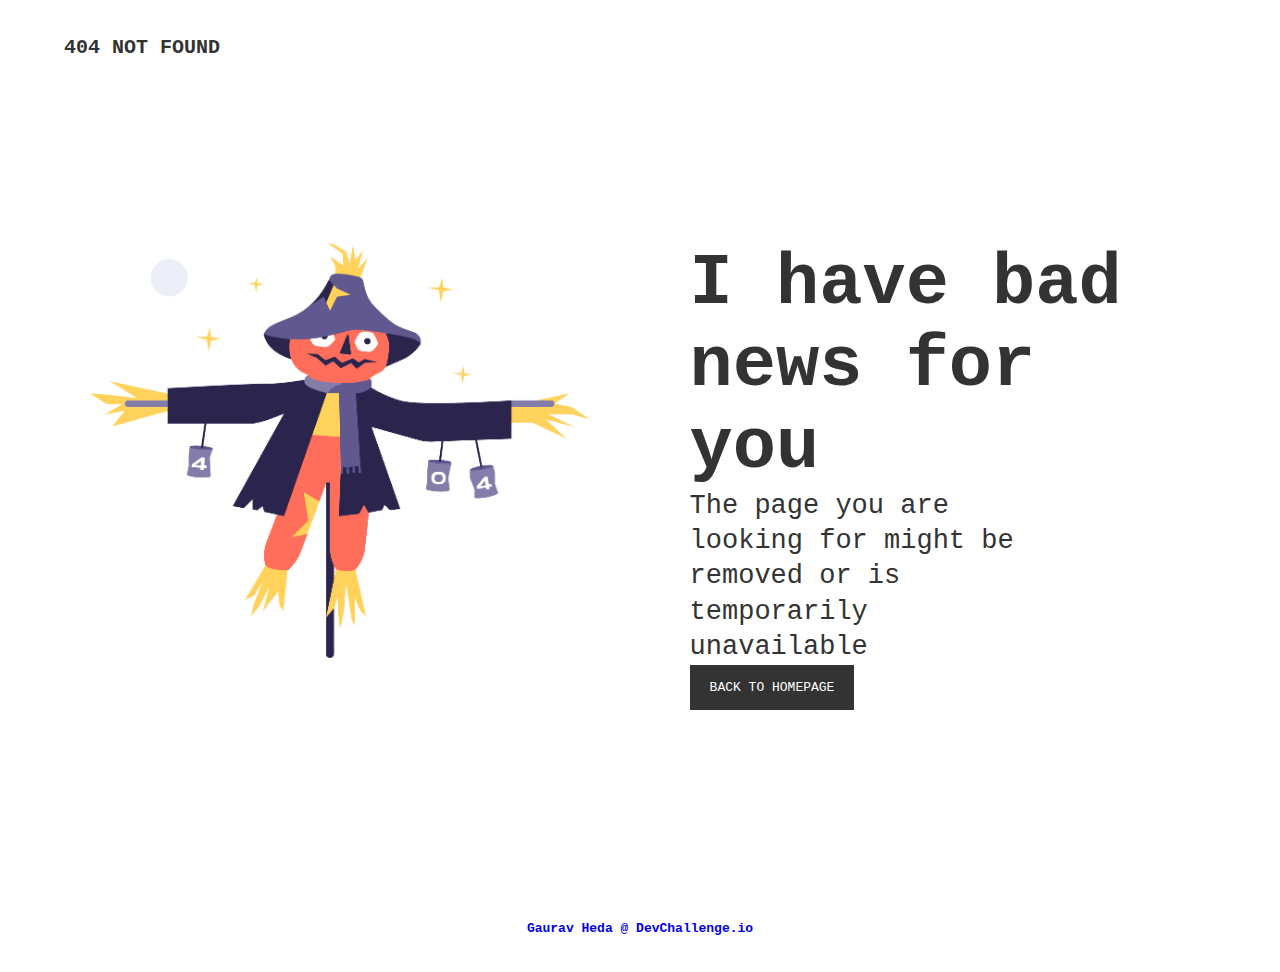
<file: index.html>
<!DOCTYPE html>
<html lang="en">
<head>
	<meta charset="UTF-8">
	<meta name="viewport" content="width=device-width, initial-scale=1.0">
	<title>404 not found</title>
	<link rel="stylesheet" href="404style.css">
</head>
<body>
		<div class="error-header">
			<h4>404 NOT FOUND</h4>
		</div>
		<div class="error-body ">
			<div class="error-image ">
				<img src="Scarecrow.png" alt="scarecrow">
			</div>
			<div class="error-text ">
				<h2>I have bad news for you</h2>
				<p>The page you are looking for might be removed or is temporarily unavailable</p>
				<a href="#">Back to Homepage</a>
			</div>
		</div>
		<div class="error-footer">
			<a href="https://devchallenges.io/profile/WAZpzxiFEMzadf3Xd4nS" target="_blank">Gaurav Heda @ DevChallenge.io</a>
		</div>
</body>
</html>
</file>
<file: 404style.css>
*{
	margin: 0;
	padding: 0;
}

a{
	text-decoration: none;
}

body{
	min-height: 100vh;
	display: flex;
	flex-direction: column;
	font-family: monospace;
	justify-content: space-between;
	color:#333333;
}

/* media and css for mobile device */
@media screen and (min-width:200px)and (max-width: 960px) {
	body{
		min-width: 280px;
		margin: 5% 7%;
	}
	.error-header{
		font-size: 17px;
	}

	.error-body{
		display: flex;
		flex-direction: column;
	}

	.error-image{
		min-width: 200px;
		height: auto;
		margin: 15% 5%;
	}

	.error-image img{
		width: 100%;
	}

	.error-text{
		display: flex;
		flex-direction: column;
		justify-content: space-between;
		margin-bottom: 10vh;
	}

	.error-text h2{
		font-size: 37px;
	}

	.error-text p{
		margin: 4vh 0 8vh 0;
		font-size: 14px;
		width: 80%;
	}

	.error-text a{
		background-color: #000000;
		max-width: fit-content;
		padding: 12px 20px;
		color: white;
		font-size: 12px;
	}

	.error-footer{
		font-weight: bold;
		text-align: center;
		margin-bottom: 2%;
	}
}

/* media and css for laptop device */
@media screen and (min-width: 960px) {
	body{
		padding: 4vh 5vw;
	}
	
	.error-header h4{
		font-size: 20px;
		margin-bottom: 12vh;
	}

	.error-body{
		display: flex;
		flex-direction: row;
		min-width: 700px;
		margin-bottom: 15vh;
	}

	.error-image{
		margin-left: 2vw;
		margin-right: 100px;
		min-width: 300px;
		max-width: 500px;
	}

	.error-image img {
		width: 100%;
	}

	.error-text{
		display: flex;
		flex-direction: column;
		justify-content: space-between;
		max-width: 500px;
	}

	.error-text h2{
		font-size: 8vh;
	}

	.error-text p{
		font-size: 3vh;
		width: 65%;
		line-height: 1.3em;
	}

	.error-text a{
		width: fit-content;
		color: white;
		text-transform: uppercase;
		background-color: #333333;
		padding: 15px 20px;
	}
	
	.error-text a:hover{
		cursor: pointer;
		background-color: #000000;
	}

	.error-footer{
		text-align: center;
		font-weight: bold;
	}
}
</file>
